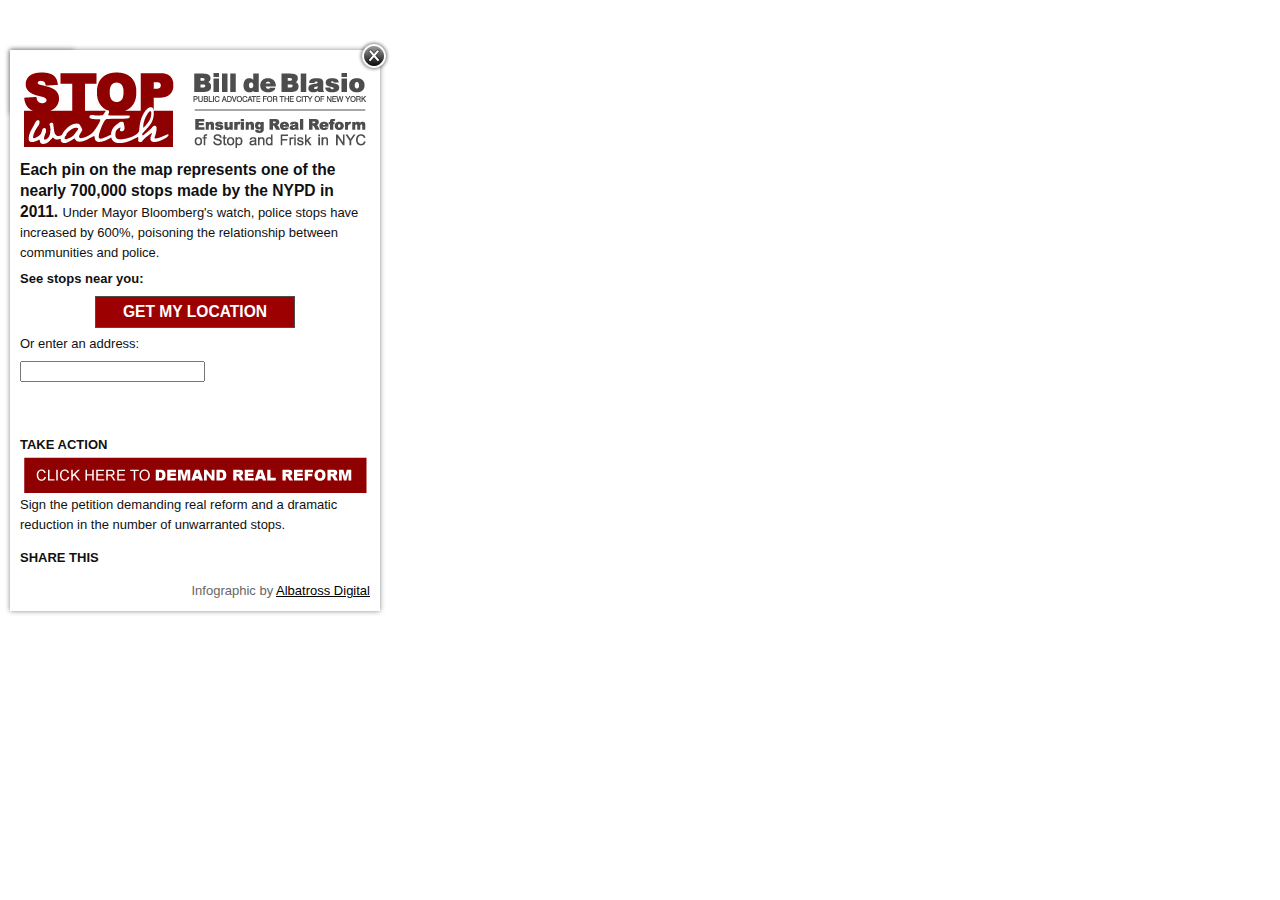
<file: index.html>
<!DOCTYPE html>
<html>
<head>
  <meta charset='utf-8' />
  <meta name="apple-mobile-web-app-capable" content="yes" />
  <link rel="apple-touch-icon" href="images/icon.png"/>
  <link rel="shortcut icon" href="images/favicon.ico" type="image/x-icon" />
  <meta property="og:image" content="images/fb.jpg"/>
  <meta property="og:description" content="Check out the new mobile & web app at http://StopWatchNYC.com to find out how many people were stopped & frisked near your home #BloombergActNow"/>
  <title>NYC Stop Watch - 2011 Stop and Frisk stops</title>
  
  <script src='assets/wax/ext/modestmaps.min.js' type='text/javascript'></script>
  <script src='assets/wax/dist/wax.mm.js' type='text/javascript'></script>
  <link href='assets/wax/theme/controls.css' rel='stylesheet' type='text/css' />
  <script type="text/javascript" src="http://maps.google.com/maps/api/js?sensor=false"></script>
  <script type="text/javascript" src="http://jqueryjs.googlecode.com/files/jquery-1.3.2.min.js"></script>
  <script type="text/javascript" src="assets/geo-autocomplete/lib/jquery.autocomplete_geomod.js"></script>
  <script type="text/javascript" src="assets/geo-autocomplete/geo_autocomplete.js"></script>
  <link rel="stylesheet" type="text/css" href="assets/geo-autocomplete/lib/jquery.autocomplete.css" />
  <script src="http://better-geolocation-api.googlecode.com/files/geolocation.js"></script>
  <script src="assets/geo/jquery.geolocation.js"></script>
  <script type="text/javascript" src="js/markerClip.js"></script>
  <script type="text/javascript" src="js/stopfrisk.js"></script>
  <link rel="stylesheet" type="text/css" href="css/style.css" />
  
  <script type="text/javascript">

    var _gaq = _gaq || [];
    _gaq.push(['_setAccount', 'UA-29846792-2']);
    _gaq.push(['_trackPageview']);

    (function() {
      var ga = document.createElement('script'); ga.type = 'text/javascript'; ga.async = true;
      ga.src = ('https:' == document.location.protocol ? 'https://ssl' : 'http://www') + '.google-analytics.com/ga.js';
      var s = document.getElementsByTagName('script')[0]; s.parentNode.insertBefore(ga, s);
    })();

  </script>

</head>

<body>
  <a href="#" id="sidebar-open">More information</a>
  <div id='sidebar'>
    <a class="close" id="sidebar-close" href="#">Close</a>
    <h2 class="site-title">Stop Watch - Ensuring Real Reform of Stop and Frisk in NYC - A Project of NYC Public Advocate Bill DeBlasio</h2>
    <p><big><strong>Each pin on the map represents one of the nearly 700,000 stops made by the NYPD in 2011. </big></strong>Under Mayor Bloomberg's watch, police stops have increased by 600%, poisoning the relationship between communities and police.</p>
    <p><strong>See stops near you:</strong></p>
    <div><input type="button" id="geocode" value="Get my Location" /></div>
    <p>Or enter an address:</p>
    <input type="text" id="select" />
    <!--<div class="description">Suggestions will appear as you type.  Add as little, or as much information as you like.  For example: "Manhattan" or "10458" or "128 E. Broadway 10002".</div>-->
   
    <div id="within-radius"></div>
    
    <!--<p>Zoom and and scroll over the map for more details on each stop. For a street view of each location, simply click on the pin.</p>-->
    
    <p>
    <strong>TAKE ACTION</strong><br/>
    <a href="http://bloombergactnow.com/" class="click-here-link" target = "_blank">Click here.</a> Sign the petition demanding real reform and a dramatic reduction in the number of unwarranted stops.</p>
    
    <div class="share-wrapper">
      <p class="share-title"><strong>SHARE THIS</strong><br/>
        <!-- AddThis Button BEGIN -->
        <div class="addthis_toolbox addthis_default_style addthis_32x32_style">
        <a class="addthis_button_preferred_1"></a>
        <a class="addthis_button_preferred_2"></a>
        <a class="addthis_button_preferred_3"></a>
        <a class="addthis_button_compact"></a>
        <a class="addthis_counter addthis_bubble_style"></a>
        </div>
        <script type="text/javascript" src="http://s7.addthis.com/js/250/addthis_widget.js#pubid=xa-4fb6ba9e5a4083b9"></script>
        <!-- AddThis Button END -->
      </p>
    </div>
    
    <div class="by-ad">Infographic by <a href="http://albatrossdigital.com" title="Albatross Digital - Strategic website design and development">Albatross Digital</a></div>
    
  </div>
  <div id='mymap'></div>


</body>
</html>
</file>
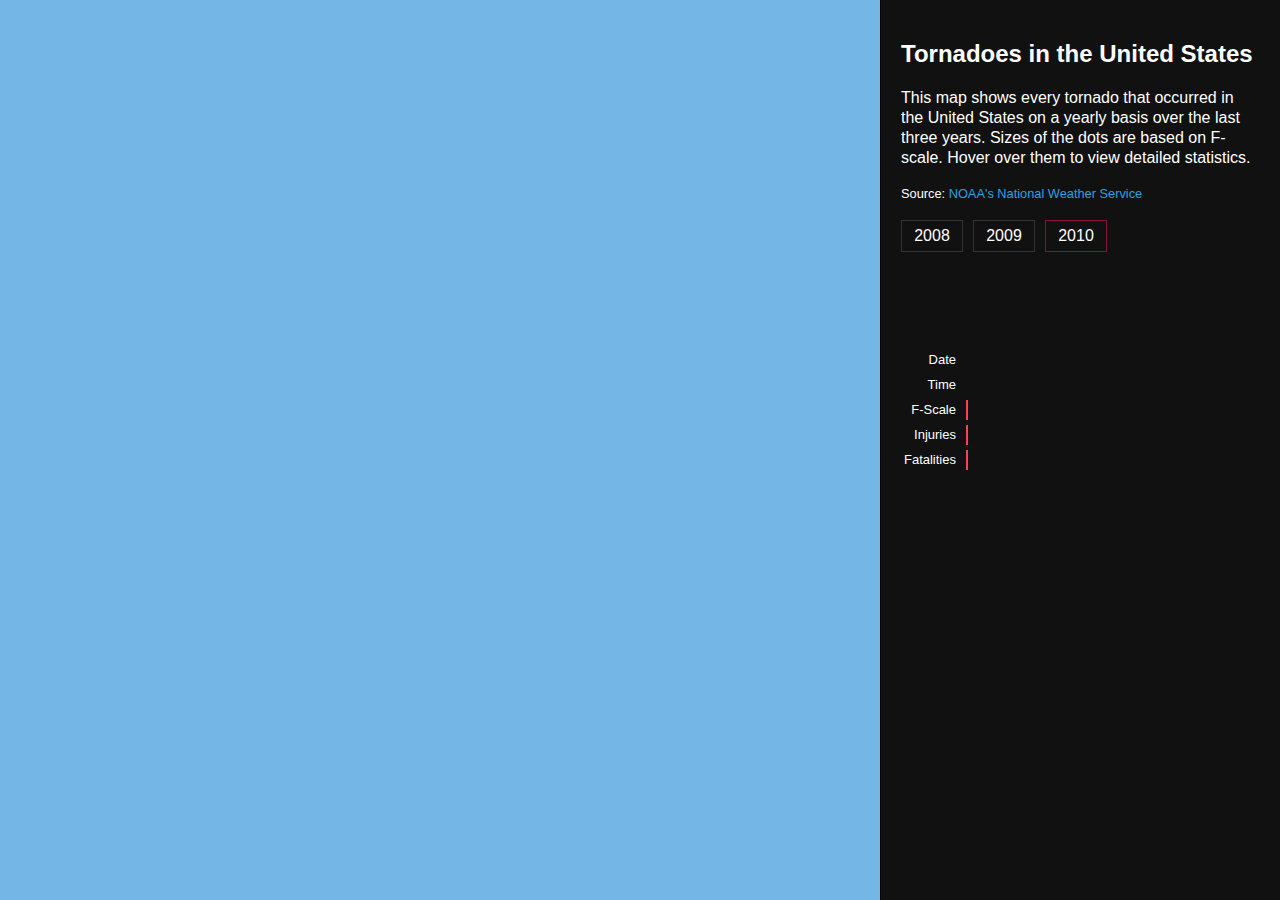
<file: custom-interaction/index.html>
<!DOCTYPE html>
<html>
<head>
  <meta charset='utf-8' />
  <title>Tornadoes in the U.S.</title>
  <script src='js/jquery-1.7.1.min.js' type='text/javascript'></script>
  <script src='wax/ext/modestmaps.min.js' type='text/javascript'></script>
  <script src='wax/dist/wax.mm.js' type='text/javascript'></script>
  <script src='js/site.js' type='text/javascript'></script>
  <link href='wax/theme/controls.css' rel='stylesheet' type='text/css' />
  
  <style type="text/css">
	  body {
	    font-family: "Helvetica Neue", Helvetica, Arial, sans-serif;
	    overflow: hidden;
	    background: #111;
	  }
	  p {
	    line-height: 20px;
	  }
	  a {
	    color: #29A1E1;
	    text-decoration: none;
	  }
	  a:hover {
	    text-decoration: underline;
	  }
	  #mymap {
	    position: absolute;
	    top: 0;
	    right: 400px;
	    left: 0;
	    height: 100%;
	    background: #74B6E6;
	  }
	  #sidebar {
	    position: absolute;
	    top: 0;
	    bottom: 0;
	    right: 0;
	    width: 359px;
	    background: #111;
	    color: #fff;
	    border-left:1px solid #000;
	    padding: 20px;
	  }
	  #stats {
	    position: absolute;
	    top: 350px;
	    right: 20px;
	    left: 20px;
	    color: #fff;
	    z-index: 10;
	  }
	  #stats .bar-row, #stats .data-row {
	    position: relative;
	    height: 20px;
	    clear: both;
	    margin-bottom: 5px;
	  }
	  #stats .bar-row .label, #stats .data-row .label {
	    position: relative;
	    float: left;
	    clear: both;
	    height: 20px;
	    width: 55px;
	    text-align: right;
	    font-size: 13px;
	    line-height: 20px;
	    margin-right: 10px;
	  }
	  #stats .bar-value, #stats .data-value {
	    position: relative;
	    height: 20px;
	    color: #fff;
	    font-size: 12px;
	    line-height: 20px;
	    float: left;
	    font-weight: bold;
	  }
	  #stats .bar-value {
	    text-align: right;
	    background: #FC4353;
	    padding-right: 2px;
	  }
	  .source {
	    font-size: 80%;
	  }
	  .layerswitch {
	    list-style: none;
	    padding: 0;
	  }
	  .layerswitch li {
	    display: inline;
	  }
	  .layerswitch li a {
	    float: left;
	    display: block;
	    height: 30px;
	    width: 60px;
	    border: 1px solid #333;
	    margin-right: 10px;
	    text-align: center;
	    line-height: 30px;
	    color: #fff;
	    text-decoration: none;
	  }
	  .layerswitch li a.active {
	    border-color: #813;
	  }
	</style>
</head>
<body>
  <div id="sidebar">
    <h2>Tornadoes in the United States</h2>
    <p>This map shows every tornado that occurred in the United States on a yearly basis over the last three years. Sizes of the dots are based on F-scale. Hover over them to view detailed statistics.</p>
    <p class="source">Source: <a href="http://www.weather.gov/">NOAA's National Weather Service</a></p>
    <ul class="layerswitch">
      <li><a id="mapbox.tornadoes-2008" href="#">2008</a></li>
      <li><a id="mapbox.tornadoes-2009" href="#">2009</a></li>
      <li><a id="mapbox.tornadoes-2010" class="active" href="#">2010</a></li>
    </ul>
    <div id="stats">
      <div class="data-row date">
        <div class="label">Date</div>
        <div class="data-value"></div>
      </div>
      <div class="data-row time">
        <div class="label">Time</div>
        <div class="data-value"></div>
      </div>
      <div class="bar-row f-scale">
        <div class="label">F-Scale</div>
      	<div class="bar-value"></div>
      </div>
      <div class="bar-row injuries">
        <div class="label">Injuries</div>
      	<div class="bar-value"></div>
      </div>
      <div class="bar-row deaths">
        <div class="label">Fatalities</div>
      	<div class="bar-value"></div>
      </div>
    </div>
  </div>
  <div id="mymap"></div>
</body>
</html>
</file>
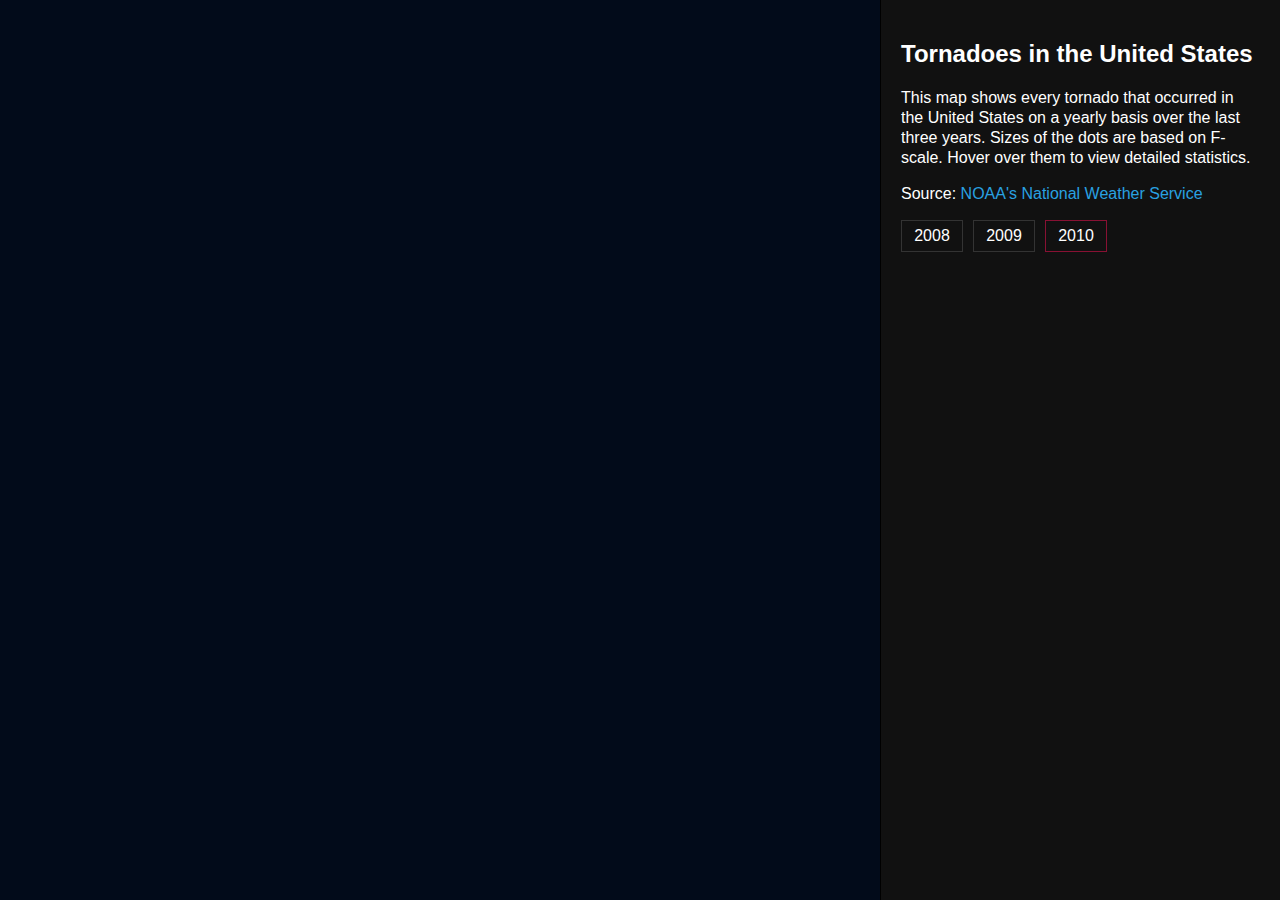
<file: layerswitcher/index.html>
<!DOCTYPE html>
<html>
<head>
  <meta charset='utf-8' />
  <title>Tornadoes in the U.S.</title>
  <script src='js/jquery-1.7.1.min.js' type='text/javascript'></script>
  <script src='wax/ext/modestmaps.min.js' type='text/javascript'></script>
  <script src='wax/dist/wax.mm.js' type='text/javascript'></script>
  <link href='wax/theme/controls.css' rel='stylesheet' type='text/css' />
  
  <style type="text/css">
	  body {
	    font-family: "Helvetica Neue", Helvetica, Arial, sans-serif;
	    overflow: hidden;
	    background: #111;
	  }
	  p {
	    line-height: 20px;
	  }
	  a {
	    color: #29A1E1;
	    text-decoration: none;
	  }
	  a:hover {
	    text-decoration: underline;
	  }
	  #mymap {
	    position: absolute;
	    top: 0;
	    right: 400px;
	    left: 0;
	    height: 100%;
	    background: #020B1A;
	  }
	  #sidebar {
	    position: absolute;
	    top: 0;
	    bottom: 0;
	    right: 0;
	    width: 359px;
	    background: #111;
	    color: #fff;
	    border-left:1px solid #000;
	    padding: 20px;
	  }
	  .source {
	    font-size: 80%;
	  }
	  .layerswitch {
	    list-style: none;
	    padding: 0;
	  }
	  .layerswitch li {
	    display: inline;
	  }
	  .layerswitch li a {
	    float: left;
	    display: block;
	    height: 30px;
	    width: 60px;
	    border: 1px solid #333;
	    margin-right: 10px;
	    text-align: center;
	    line-height: 30px;
	    color: #fff;
	    text-decoration: none;
	  }
	  .layerswitch li a.active {
	    border-color: #813;
	  }
	  .wax-tooltip {
	    right: 10px;
	    left: auto;
	  }
	</style>
</head>
<body>
  <div id="sidebar">
    <h2>Tornadoes in the United States</h2>
    <p>This map shows every tornado that occurred in the United States on a yearly basis over the last three years. Sizes of the dots are based on F-scale. Hover over them to view detailed statistics.</p>
    <p>Source: <a href="http://www.weather.gov/">NOAA's National Weather Service</a></p>
    <ul class="layerswitch">
      <li><a id="mapbox.tornadoes-2008" href="#">2008</a></li>
      <li><a id="mapbox.tornadoes-2009" href="#">2009</a></li>
      <li><a id="mapbox.tornadoes-2010" class="active" href="#">2010</a></li>
    </ul>
  </div>
  <div id="mymap"></div>
  <script type='text/javascript'>
    // Declare variables
    var map, interaction;
    // Set initial map layer
    var layer = 'mapbox.tornadoes-2010';
    // Static part of the map url
    var urlBase = 'http://api.tiles.mapbox.com/v3/mapbox.mapbox-streets,';
    // Full map url
    var url = urlBase + layer + '.jsonp';

    wax.tilejson(url, function(tilejson) {
      // Set minimum zoom limit
      tilejson.minzoom = 4;
      // Set maximum zoom limit
      tilejson.maxzoom = 8;
      map = new MM.Map('mymap',
        new wax.mm.connector(tilejson));
      wax.mm.zoomer(map, tilejson).appendTo(map.parent);
      interaction = wax.mm.interaction().map(map).tilejson(tilejson)
        .on(wax.tooltip().parent(map.parent).events());
      wax.mm.attribution(map, tilejson).appendTo(map.parent);
      map.setCenterZoom({ lat: 39, lon: -98 }, 5);
    });

    $('#sidebar ul.layerswitch a').click(function (e) {
      e.preventDefault();
      layer = this.id;
      $('#sidebar ul.layerswitch a').removeClass('active');
      $(this).addClass('active');
      refreshMap();
    });

    function refreshMap() {
      url = urlBase + layer + '.jsonp';
      wax.tilejson(url, function(tilejson) {
        map.setLayerAt(0, new wax.mm.connector(tilejson));
        interaction.tilejson(tilejson);
      });
    }
  </script>
</body>
</html>
</file>
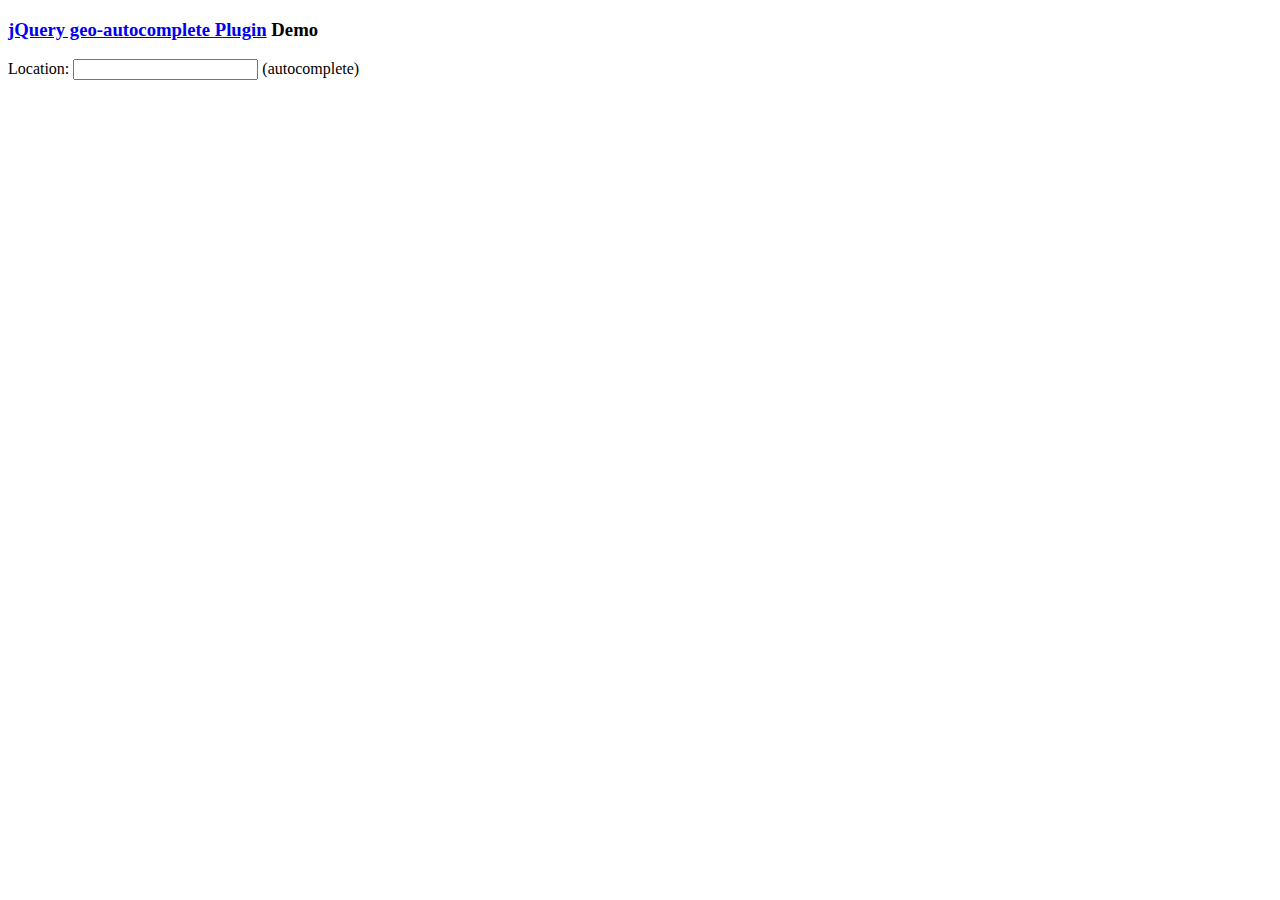
<file: assets/geo-autocomplete/demo/index.html>
<!DOCTYPE HTML PUBLIC "-//W3C//DTD HTML 4.01//EN" "http://www.w3.org/TR/html4/strict.dtd">
<html>
<head>

<title>jQuery geo_Autocomplete Plugin</title>
<script type="text/javascript" src="http://maps.google.com/maps/api/js?sensor=false"></script>
<script type="text/javascript" src="http://jqueryjs.googlecode.com/files/jquery-1.3.2.min.js"></script>

<!-- 
jquery.autocomplete.js requires a minor modification for geo_autocomplete to work
the following script includes the required mod
-->
<script type="text/javascript" src="../lib/jquery.autocomplete_geomod.js"></script>

<script type="text/javascript" src="../geo_autocomplete.js"></script>
<link rel="stylesheet" type="text/css" href="../lib/jquery.autocomplete.css" />
	
<script type="text/javascript">
$().ready(function() {

	// use all the autocomplete options as documented at http://docs.jquery.com/Plugins/Autocomplete
	/* additional geo_autocomplete options:
		mapkey : 'ABQ...' (required for Static Maps thumbnails, obtain a key for your site from http://code.google.com/apis/maps/signup.html)
		mapwidth : 100
		mapheight : 100
		maptype : 'terrain' (see http://code.google.com/apis/maps/documentation/staticmaps/#MapTypes)
		mapsensor : true or false
	*/
	$('#location').geo_autocomplete(new google.maps.Geocoder, {
		selectFirst: false,
		minChars: 3,
		cacheLength: 50,
		width: 300,
		scroll: true,
		scrollHeight: 330
	}).result(function(_event, _data) {
console.log(_data);
	});

});
</script>
<style>
.ac_results li img {
	float: left;
	margin-right: 5px;
}
</style>
</head>
<body>
<h3><a href="http://code.google.com/p/geo-autocomplete">jQuery geo-autocomplete Plugin</a> Demo</h3>

<div>Location: <input type="text" id="location" /> (autocomplete)</div>
<br/>
<div id="map_canvas" style="width:500px;height:350px;"/>

</body>
</html>
</file>
<file: assets/wax/theme/controls.css>
a.wax-fullscreen {
  /* TODO: sprite-based fullscreen button */
  position: absolute;
  top: 5px;
  left: 5px;
  z-index: 99999;
  }

a.zoomer {
  text-decoration:none;
  position:absolute;
  background-color:#444;
  color:#fff;
  line-height:25px;
  font-size:20px;
  z-index:99999;
  text-align:center;
  width:25px;
  height:25px;
  }

  a.zoomin {
    left:5px;
    }

  a.zoomout {
    left:35px;
    }

  a.zoomdisabled {
    background-color:#333;
    }


.wax-fullscreen-map {
  position:fixed !important;
  width:auto !important;
  height:auto !important;
  top:0;
  left:0;
  right:0;
  bottom:0;
  z-index:999999999999;
  }

.wax-legends {
  position:absolute;
  left:10px;
  bottom:10px;
  z-index:999999;
  }

.wax-legends .wax-legend {
  padding:10px;
  background:#333;
  color:#fff;
  }

.wax-tooltip {
  z-index:999999;
  position:absolute;
  background:#333;
  color:#fff;
  padding:10px;
  left:10px;
  top:10px;
  max-width:300px;
  opacity:1;
  -webkit-transition:opacity .5s;
  -moz-transition:opacity .5s;
  }

.wax-movetip {
  position:absolute;
  z-index:999999;
  background:#333;
  color:#fff;
  padding:10px;
  max-width:300px;
}


.wax-tooltip.hide { opacity:0; }

.wax-tooltip .close {
  display:block;
  position:absolute;
  top:0px;
  right:0px;
  }

.wax-mobile-body .wax-tooltip {
  position:absolute;
  top:50px;
  }

.zoombox-box,
.boxselector-box {
  margin:0;
  padding:0;
  border:1px dashed #888;
  background: rgba(255,255,255,0.25);
  position: absolute;
  top: 0;
  left: 0;
  width: 0;
  height: 0;
  display: none;
  }

.zoombox-box-container,
.boxselector-box-container,
.pointselector-box-container {
  margin:0;
  padding:0;
  position:absolute;
  background: url(blank.gif);
  top:0;
  left:0;
  }

.wax-point-div {
  width:10px;
  height:10px;
  margin-left:-5px;
  margin-top:-5px;
  background:#fff;
  border:1px solid #333;
  -webkit-border-radius:5px;
  }

div.wax-attribution {
  position:absolute;
  background-color:rgba(255, 255, 255, 0.7);
  color:#333;
  font-size:11px;
  line-height:20px;
  z-index:99999;
  text-align:center;
  padding:0 5px;
  bottom:0;
  left:0;
  }

.wax-attribution.wax-g {
  left:65px;
  bottom:4px;
  background:transparent;
  }

.wax-latlngtooltip {
  position:absolute;
  background:#caedf4;
  padding:3px;
  border:1px solid #75c1d0;
  border-radius:3px;
}
</file>
<file: css/style.css>
body {
  font-family: "Helvetica Neue", Helvetica, Arial, sans-serif;
  font-size: 13px;
  line-height: 20px;
  overflow: hidden;
  color: #777;
}

a:hover {
  text-decoration: underline;
}
#mymap {
  position: absolute;
  top: 0;
  right: 0;
  left: 0;
  height: 100%;
}
#sidebar,
#sidebar-open {
  position: absolute;
  top: 50px;
  /*bottom: 50px;*/
  left: 10px;
  width: 350px;
  background: #fff;
  color: #111;
  padding: 10px;
  z-index:10000;
}
.source {
  font-size: 80%;
}

#sidebar,
.wax-tooltip,
.wax-legends .wax-legend,
.wax-tooltip,
a.zoomer,
#sidebar-open {
  -moz-box-shadow: 0 0 5px #888;
  -webkit-box-shadow: 0 0 5px#888;
  box-shadow: 0 0 5px #888;
}

p,
h2 {
  margin: .5em 0;
}

/* Map elements ---------------------------- */

a.zoomer {
  top: 10px;
  background-color: white;
  color: #000;
  text-decoration: none !important;
  left: 10px;
}

a.zoomer.zoomout {
  left: 48px;
}

a.zoomer:hover,
a.zoomer:active {
  background-color: #F1F1F1;
}

.wax-tooltip,
.wax-legends .wax-legend {
  left: auto;
  color: #111;
  background-color: #fff;
  font-size: 12px;
}

.wax-tooltip {
  border-radius(5px);
  width: 250px;
  right: 10px;
}

.wax-popup {
  width: 300px;
}

a.close {
  width: 32px;
  height: 32px;
  display: block;
  text-indent: -1000em;
  overflow: hidden;
  background: url(../images/icon-close.png) 0 0 no-repeat;
  margin-top: -10px;
  margin-right: -10px;
}

.wax-legends {
  left: auto;
  right: 10px;
}

/* Sidebar elements ---------------------------- */

#sidebar-close {
  position: absolute;
  right: 0;
  top: 0;
}

#sidebar-open {
  position: absolute;
  width: 64px !important;
  height: 64px;
  padding: 0;
  background: #fff url(../images/icon-info.png) center no-repeat;
  text-indent: -1000em;
  overflow: hidden;
}

h2.site-title {
  display: block;
  width: 350px;
  height: 80px;
  text-indent: -1000em;
  overflow: hidden;
  background: url(../images/logo.png) 0 0 no-repeat;
}

#geocode {
  background-color: #9D0000;
  color: white;
  border: 1px solid #4C4C4C;
  font-size: 1.2em;
  font-weight: bold;
  margin: 0 auto;
  display: block;
  width: 200px;
  padding: 6px;
  text-transform: uppercase;
}

.ac_results img {
  float: left;
  margin-right: 10px;
}

.ac_input {
  border: 1px solid #aaa;
  padding: 6px 4px;
  width: 95%;
}

a.click-here-link {
  display: block;
  width: 350px;
  height: 40px;
  text-indent: -1000em;
  overflow: hidden;
  background: url(../images/take-action-button.png) 0 0 no-repeat;
}

.description {
  font-size: .7em;
}

#within-radius {
  margin: .5em 1em;
  min-height: 40px;
}

#within-radius .number{
  font-size: 1.5em;
  font-weight: bold;
}

#within-radius .loading {
  width: 100%;
  height: 60px;
  background: url(../images/ajax-loader.gif) center no-repeat;
}

#within-radius .error {
  padding: 5px;
  color: #8C2E0B;
  background-color: #FEF5F1;
  border: 1px solid #ED541D;
}

#within-radius .active {
  color: #9D0000;
}

.share-wrapper {
  margin-top: .5em;
  min-height: 40px;
}

.share-title {
  margin-right: 1em;
  float: left;
}

.by-ad {
  color: #666;
  text-align: right;
}

.by-ad a{
  color: #000;
}
</file>
<file: custom-interaction/wax/theme/controls.css>
a.wax-fullscreen {
  /* TODO: sprite-based fullscreen button */
  position: absolute;
  top: 5px;
  left: 5px;
  z-index: 99999;
  }

a.zoomer {
  text-decoration:none;
  position:absolute;
  background-color:#444;
  color:#fff;
  line-height:25px;
  font-size:20px;
  z-index:99999;
  text-align:center;
  width:25px;
  height:25px;
  }

  a.zoomin {
    left:5px;
    }

  a.zoomout {
    left:35px;
    }

  a.zoomdisabled {
    background-color:#333;
    }


.wax-fullscreen-map {
  position:fixed !important;
  width:auto !important;
  height:auto !important;
  top:0;
  left:0;
  right:0;
  bottom:0;
  z-index:999999999999;
  }

.wax-legends {
  position:absolute;
  left:10px;
  bottom:10px;
  z-index:999999;
  }

.wax-legends .wax-legend {
  padding:10px;
  background:#333;
  color:#fff;
  }

.wax-tooltip {
  z-index:999999;
  position:absolute;
  background:#333;
  color:#fff;
  padding:10px;
  left:10px;
  top:10px;
  max-width:300px;
  opacity:1;
  -webkit-transition:opacity .5s;
  -moz-transition:opacity .5s;
  }

.wax-movetip {
  position:absolute;
  z-index:999999;
  background:#333;
  color:#fff;
  padding:10px;
  max-width:300px;
}


.wax-tooltip.hide { opacity:0; }

.wax-tooltip .close {
  display:block;
  position:absolute;
  top:0px;
  right:0px;
  }

.wax-mobile-body .wax-tooltip {
  position:absolute;
  top:50px;
  }

.zoombox-box,
.boxselector-box {
  margin:0;
  padding:0;
  border:1px dashed #888;
  background: rgba(255,255,255,0.25);
  position: absolute;
  top: 0;
  left: 0;
  width: 0;
  height: 0;
  display: none;
  }

.zoombox-box-container,
.boxselector-box-container,
.pointselector-box-container {
  margin:0;
  padding:0;
  position:absolute;
  background: url(blank.gif);
  top:0;
  left:0;
  }

.wax-point-div {
  width:10px;
  height:10px;
  margin-left:-5px;
  margin-top:-5px;
  background:#fff;
  border:1px solid #333;
  -webkit-border-radius:5px;
  }

div.wax-attribution {
  position:absolute;
  background-color:rgba(255, 255, 255, 0.7);
  color:#333;
  font-size:11px;
  line-height:20px;
  z-index:99999;
  text-align:center;
  padding:0 5px;
  bottom:0;
  left:0;
  }

.wax-attribution.wax-g {
  left:65px;
  bottom:4px;
  background:transparent;
  }

.wax-latlngtooltip {
  position:absolute;
  background:#caedf4;
  padding:3px;
  border:1px solid #75c1d0;
  border-radius:3px;
}
</file>
<file: layerswitcher/wax/theme/controls.css>
a.wax-fullscreen {
  /* TODO: sprite-based fullscreen button */
  position: absolute;
  top: 5px;
  left: 5px;
  z-index: 99999;
  }

a.zoomer {
  text-decoration:none;
  position:absolute;
  background-color:#444;
  color:#fff;
  line-height:25px;
  font-size:20px;
  z-index:99999;
  text-align:center;
  width:25px;
  height:25px;
  }

  a.zoomin {
    left:5px;
    }

  a.zoomout {
    left:35px;
    }

  a.zoomdisabled {
    background-color:#333;
    }


.wax-fullscreen-map {
  position:fixed !important;
  width:auto !important;
  height:auto !important;
  top:0;
  left:0;
  right:0;
  bottom:0;
  z-index:999999999999;
  }

.wax-legends {
  position:absolute;
  left:10px;
  bottom:10px;
  z-index:999999;
  }

.wax-legends .wax-legend {
  padding:10px;
  background:#333;
  color:#fff;
  }

.wax-tooltip {
  z-index:999999;
  position:absolute;
  background:#333;
  color:#fff;
  padding:10px;
  left:10px;
  top:10px;
  max-width:300px;
  opacity:1;
  -webkit-transition:opacity .5s;
  -moz-transition:opacity .5s;
  }

.wax-movetip {
  position:absolute;
  z-index:999999;
  background:#333;
  color:#fff;
  padding:10px;
  max-width:300px;
}


.wax-tooltip.hide { opacity:0; }

.wax-tooltip .close {
  display:block;
  position:absolute;
  top:0px;
  right:0px;
  }

.wax-mobile-body .wax-tooltip {
  position:absolute;
  top:50px;
  }

.zoombox-box,
.boxselector-box {
  margin:0;
  padding:0;
  border:1px dashed #888;
  background: rgba(255,255,255,0.25);
  position: absolute;
  top: 0;
  left: 0;
  width: 0;
  height: 0;
  display: none;
  }

.zoombox-box-container,
.boxselector-box-container,
.pointselector-box-container {
  margin:0;
  padding:0;
  position:absolute;
  background: url(blank.gif);
  top:0;
  left:0;
  }

.wax-point-div {
  width:10px;
  height:10px;
  margin-left:-5px;
  margin-top:-5px;
  background:#fff;
  border:1px solid #333;
  -webkit-border-radius:5px;
  }

div.wax-attribution {
  position:absolute;
  background-color:rgba(255, 255, 255, 0.7);
  color:#333;
  font-size:11px;
  line-height:20px;
  z-index:99999;
  text-align:center;
  padding:0 5px;
  bottom:0;
  left:0;
  }

.wax-attribution.wax-g {
  left:65px;
  bottom:4px;
  background:transparent;
  }

.wax-latlngtooltip {
  position:absolute;
  background:#caedf4;
  padding:3px;
  border:1px solid #75c1d0;
  border-radius:3px;
}
</file>
